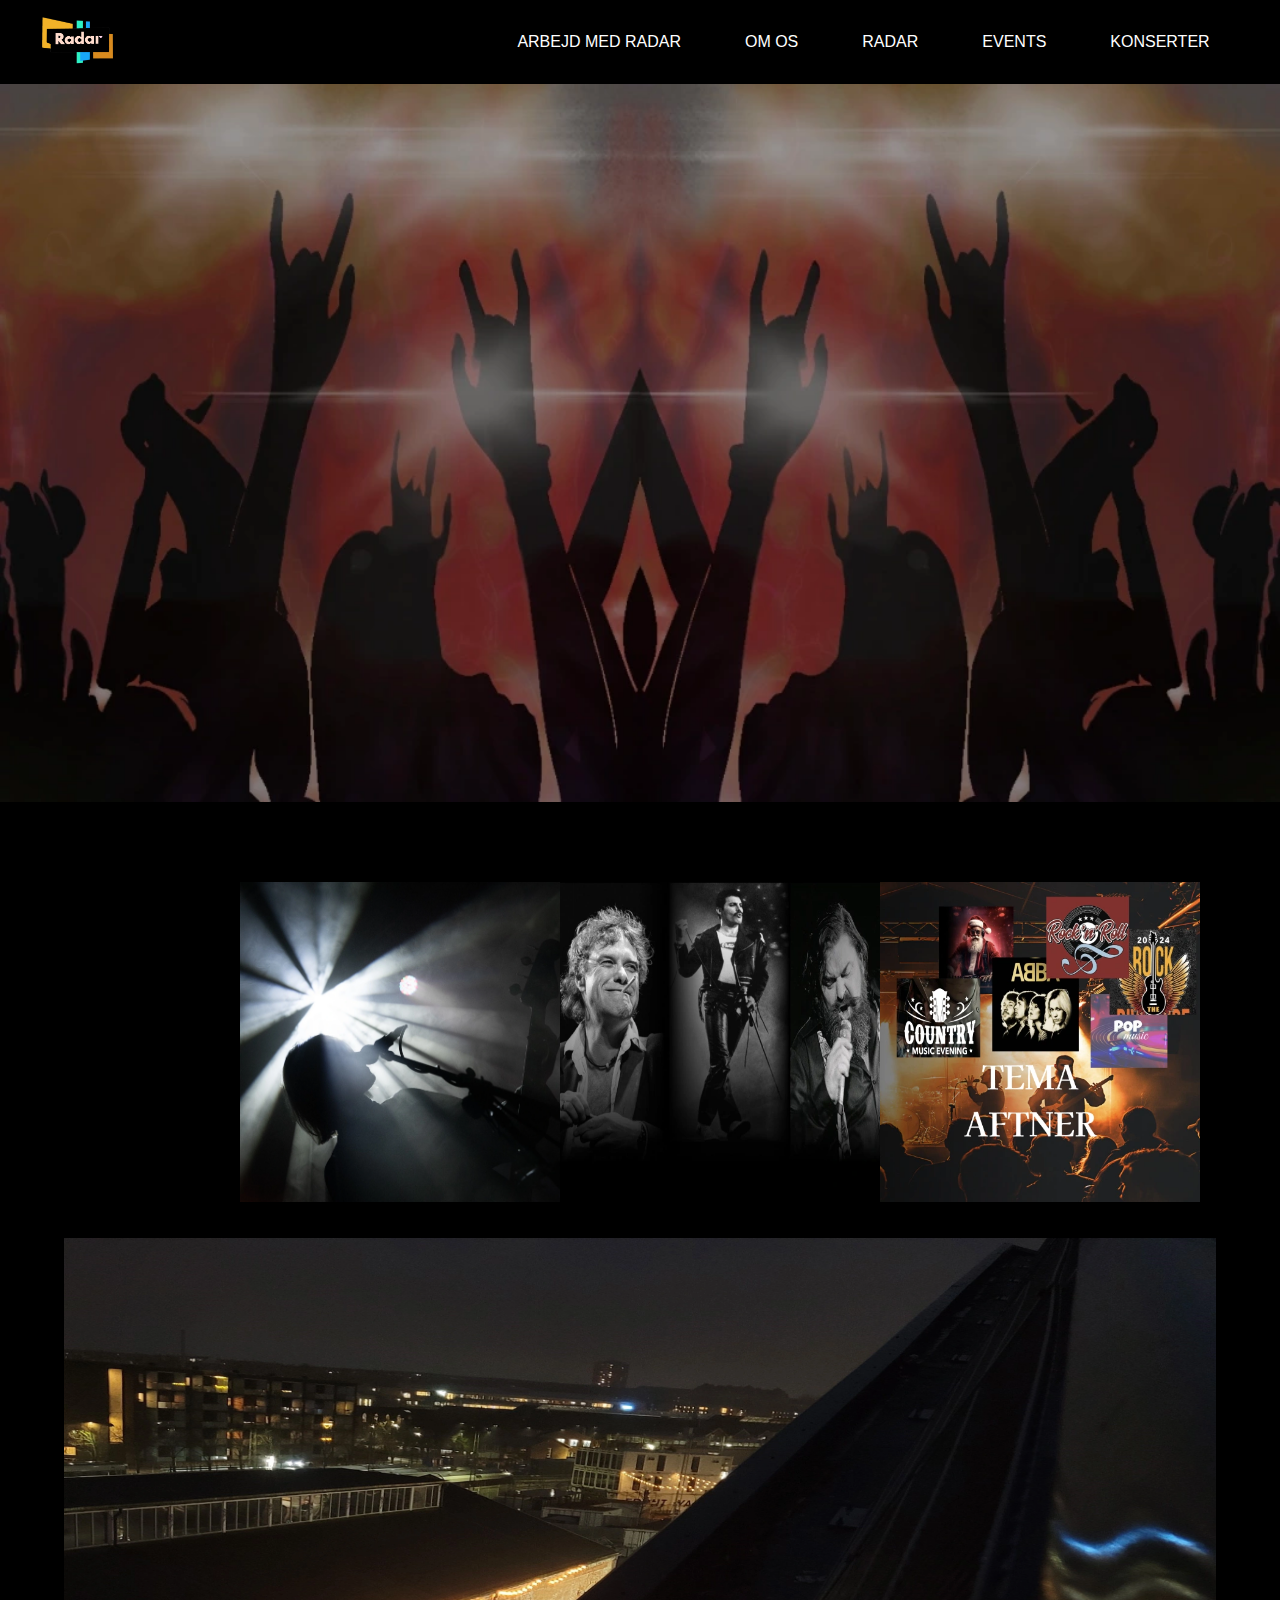
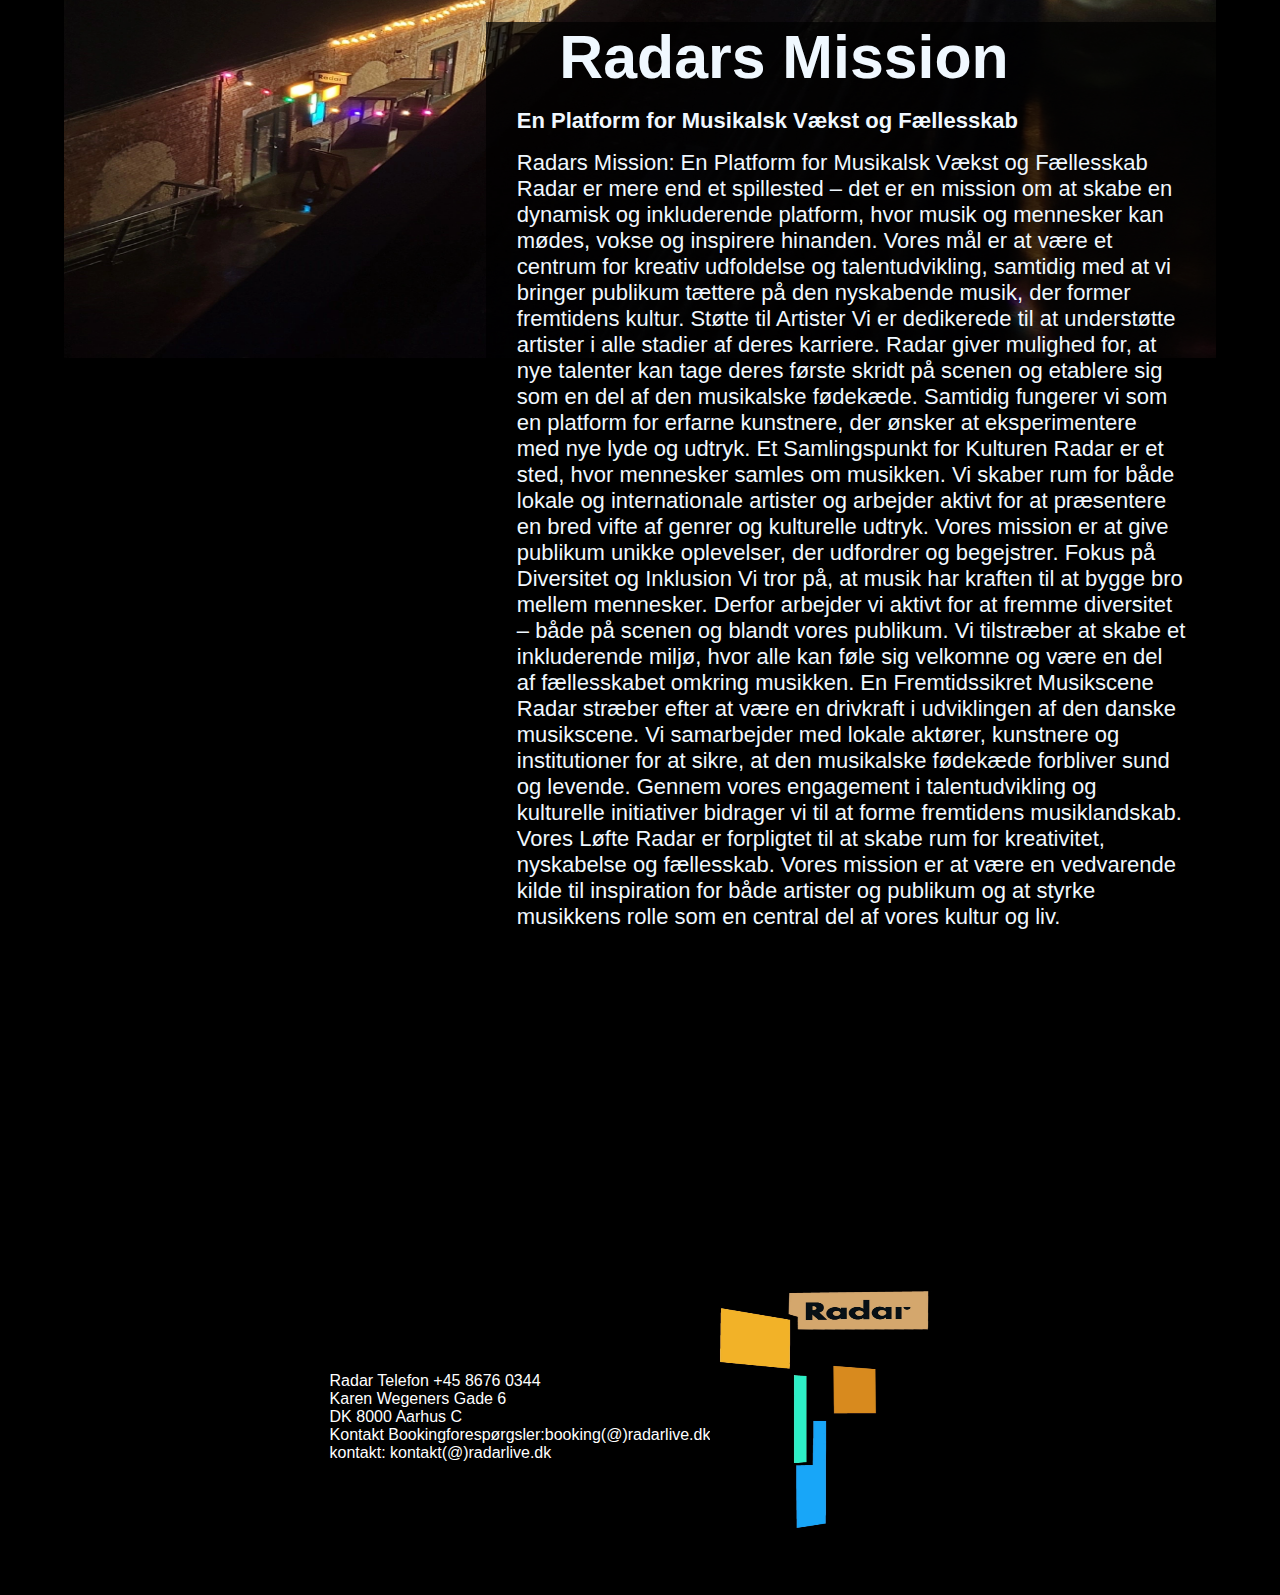
<file: index.html>
<!DOCTYPE html>
<html lang="da">
<head>
    <meta charset="UTF-8">
    <meta name="viewport" content="width=device-width, initial-scale=1.0">
    <title>radar</title>
    <link rel="stylesheet" href="css/style.css">
    <link rel="icon" type="image/x-icon" href="/img/icon.webp">
    <meta name="keywords" content=" musikarrangementer aarhus, upcoming live musik aarhus, aarhus musikscene, aarhus koncerter, live musik aarhus kalender, musikbar i aarhus, live musikoplevelser aarhus, aarhus koncertsteder, live musik og drinks aarhus, kompakt live musik aarhus, aarhus musik events, musikcovery i aarhus, gratis live musik aarhus, akustisk live musik aarhus, aarhus musikfestivaler, hvor kan jeg finde live musik i Aarhus, bedste spillesteder for live musik i Aarhus, live musik arrangementer i Aarhus denne weekend, hvor spiller de live musik i Aarhus, live jazz musik i Aarhus på lørdage, populære barer med livemusik i Aarhus, live underholdning i Aarhus by, kommende koncerter i Aarhus 2024, live musikoplevelser og events Aarhus">
</head>

<body>

    <header>

        <section >
            <a href="/index.html" >   
            <img src="/img/icon.webp" alt="radar logo" class="logo-img">
            </a>
        </section>


        <input type="checkbox" id="menu-toggle">
        <label for="menu-toggle" class="burger">
            <img src="/img/burger-menu.svg" alt="burger-menu-icon">
        </label>

        <nav class="navbar"> 
            <ul>
                <li>
                    <a href="">ARBEJD MED RADAR</a>
                    <ul>
                        <li><a href="/sider/frivillig.html">FRIVILLIG</a></li>
                        <li><a href="">SPONSOR</a></li>
                        <li><a href="/sider/nye-bands.html">NYE BANDS</a></li>
                    </ul>
                </li>
                <li><a href="/sider/om-os.html">OM OS</a></li>
                <li><a href="/index.html">RADAR</a></li>
                <li><a href="/sider/events.html">EVENTS</a></li>
                <li><a href="/sider/konsert.html">KONSERTER</a></li>
            </ul>
        </nav>        
    </header>
    
<main>
        <section>
        <img src="/img/radar-1.webp" alt="big picture" class="top-img">
        </section>

    <section class="boxes">
        <article class="box">
            <img src="img/åben-sene.webp" alt="open-scene-img">
            <p></p></article>
        <article class="box">
            <img src="img/tribute.webp" alt="tripute-img">
            <p></p></article>
        <article class="box">
            <img src="img/tema.webp" alt="event-ticket-img">
            <p></p></article>
    </section>

        <section class="artikel-1">
            <img src="img/by.webp" alt="Overlay background image" class="artikel-1-img">
            <article class="artikel-content">
                <h2>Radars Mission</h2>
                <h3 class="tekst-lp">En Platform for Musikalsk Vækst og Fællesskab</h3>
                <p class="tekst-lp">
                    Radars Mission: En Platform for Musikalsk Vækst og Fællesskab
            Radar er mere end et spillested – det er en mission om at skabe en dynamisk og inkluderende platform, hvor musik og mennesker kan mødes, vokse og inspirere hinanden. Vores mål er at være et centrum for kreativ udfoldelse og talentudvikling, samtidig med at vi bringer publikum tættere på den nyskabende musik, der former fremtidens kultur.
            Støtte til Artister
            Vi er dedikerede til at understøtte artister i alle stadier af deres karriere. Radar giver mulighed for, at nye talenter kan tage deres første skridt på scenen og etablere sig som en del af den musikalske fødekæde. Samtidig fungerer vi som en platform for erfarne kunstnere, der ønsker at eksperimentere med nye lyde og udtryk.
            Et Samlingspunkt for Kulturen
            Radar er et sted, hvor mennesker samles om musikken. Vi skaber rum for både lokale og internationale artister og arbejder aktivt for at præsentere en bred vifte af genrer og kulturelle udtryk. Vores mission er at give publikum unikke oplevelser, der udfordrer og begejstrer.
            Fokus på Diversitet og Inklusion
            Vi tror på, at musik har kraften til at bygge bro mellem mennesker. Derfor arbejder vi aktivt for at fremme diversitet – både på scenen og blandt vores publikum. Vi tilstræber at skabe et inkluderende miljø, hvor alle kan føle sig velkomne og være en del af fællesskabet omkring musikken.
            En Fremtidssikret Musikscene
            Radar stræber efter at være en drivkraft i udviklingen af den danske musikscene. Vi samarbejder med lokale aktører, kunstnere og institutioner for at sikre, at den musikalske fødekæde forbliver sund og levende. Gennem vores engagement i talentudvikling og kulturelle initiativer bidrager vi til at forme fremtidens musiklandskab.
            Vores Løfte
            Radar er forpligtet til at skabe rum for kreativitet, nyskabelse og fællesskab. Vores mission er at være en vedvarende kilde til inspiration for både artister og publikum og at styrke musikkens rolle som en central del af vores kultur og liv.
                </p>
            </article>
        </section>
        

</main>

<footer>
    
    <section class="footer-p">
        <p>Radar  Telefon +45 8676 0344</p>
        <p>Karen Wegeners Gade 6 </p>
        <p>DK 8000 Aarhus C</p>
        <p>Kontakt Bookingforespørgsler:booking(@)radarlive.dk</p>
        <p>kontakt: kontakt(@)radarlive.dk</p>
    </section>
    <section>
    <img src="/img/fotter.webp" alt="radar-billede" class="footer-img" >
    </section>

</footer>


</body>
</html>
</file>
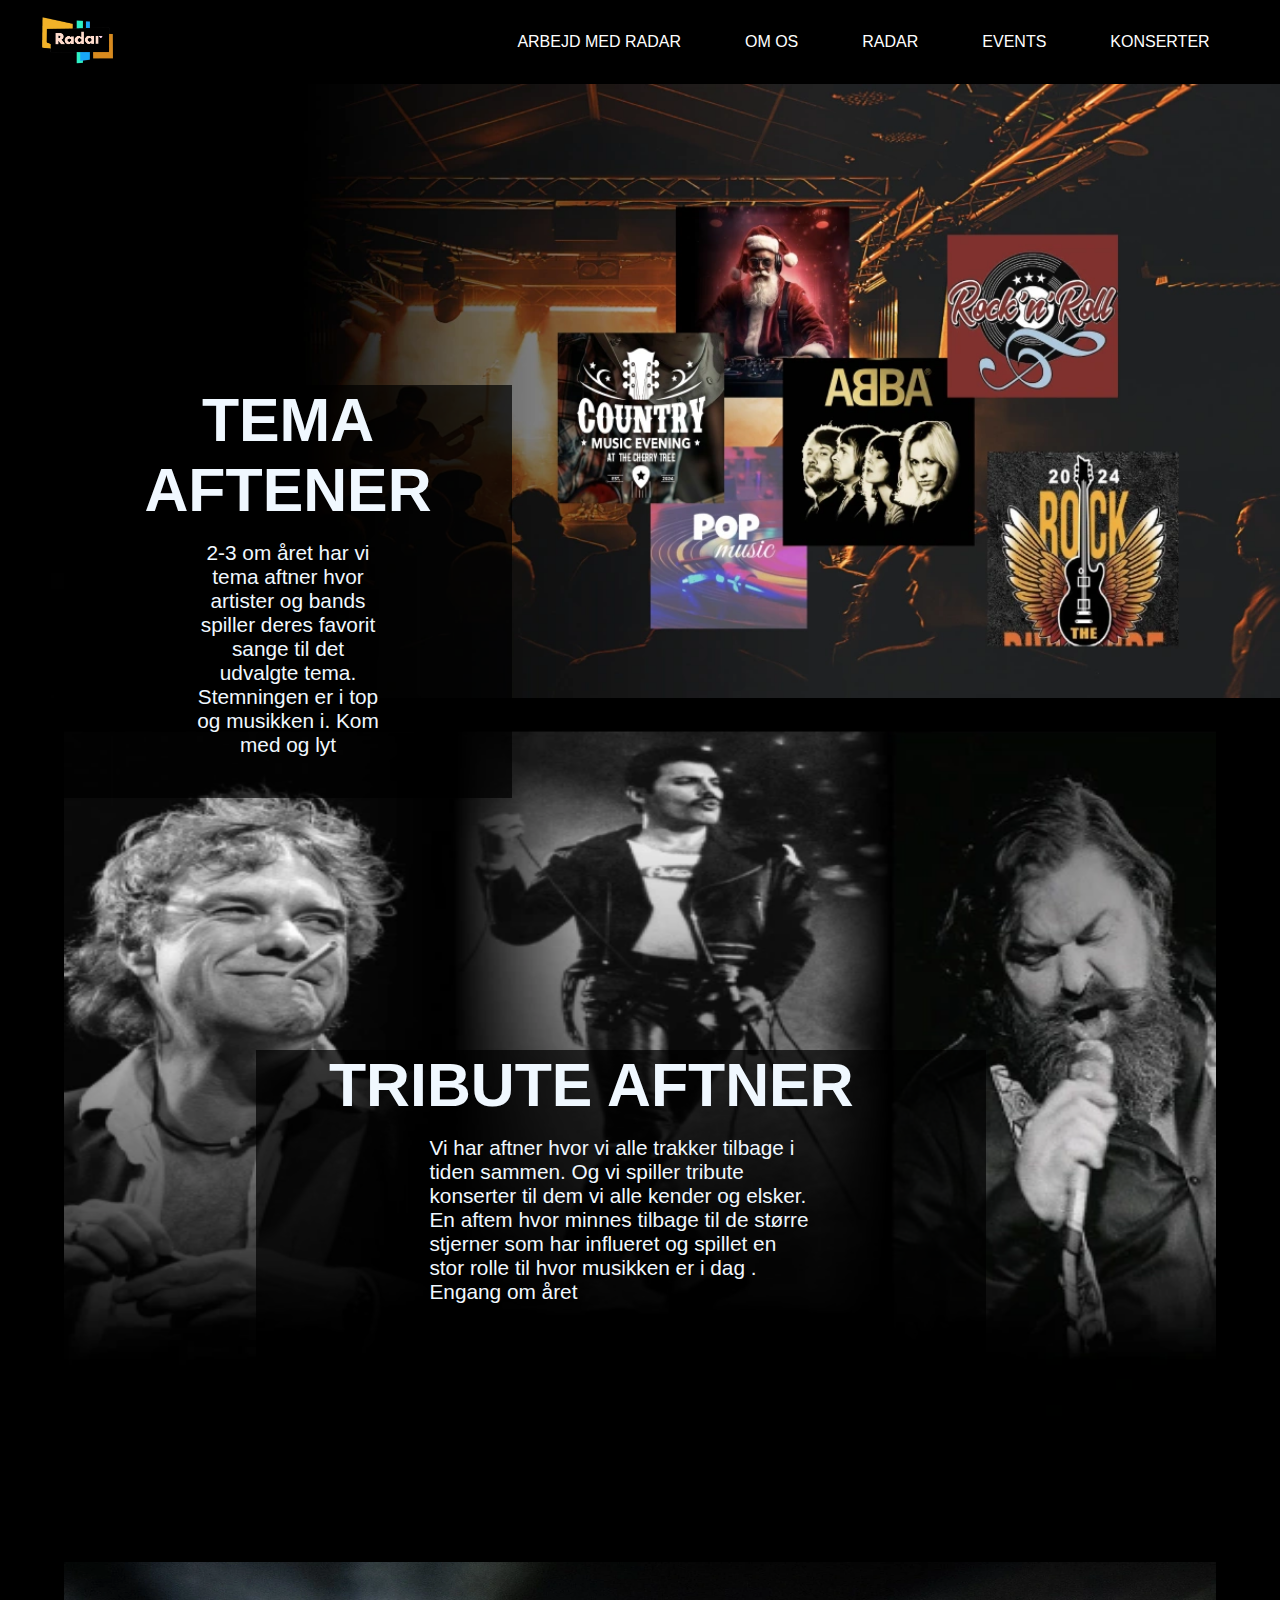
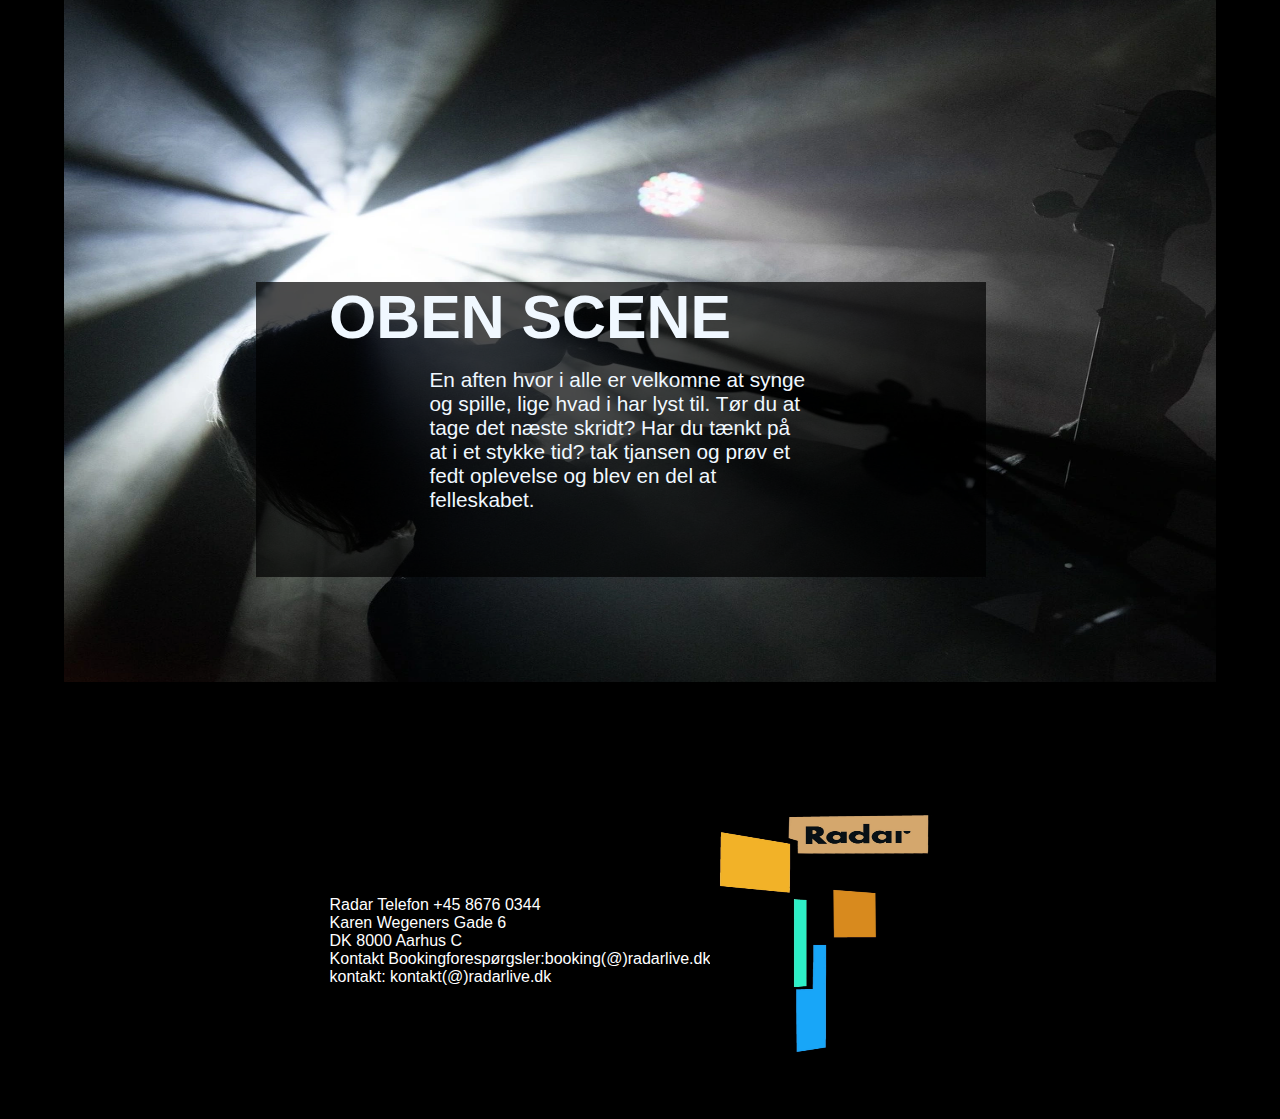
<file: sider/events.html>
<!DOCTYPE html>
<html lang="da">
<head>
    <meta charset="UTF-8">
    <meta name="viewport" content="width=device-width, initial-scale=1.0">
    <title>Document</title>
    <link rel="stylesheet" href="/css/style.css">
    <link rel="icon" type="image/x-icon" href="/img/icon.webp">
    <meta name="keywords" content=" musikarrangementer aarhus, upcoming live musik aarhus, aarhus musikscene, aarhus koncerter, live musik aarhus kalender, musikbar i aarhus, live musikoplevelser aarhus, aarhus koncertsteder, live musik og drinks aarhus, kompakt live musik aarhus, aarhus musik events, musikcovery i aarhus, gratis live musik aarhus, akustisk live musik aarhus, aarhus musikfestivaler, hvor kan jeg finde live musik i Aarhus, bedste spillesteder for live musik i Aarhus, live musik arrangementer i Aarhus denne weekend, hvor spiller de live musik i Aarhus, live jazz musik i Aarhus på lørdage, populære barer med livemusik i Aarhus, live underholdning i Aarhus by, kommende koncerter i Aarhus 2024, live musikoplevelser og events Aarhus">
</head>

<body>
    <header>

       <section >
            <a href="/index.html" >   
            <img src="/img/icon.webp" alt="radar logo" class="logo-img">
            </a>
        </section>

        <input type="checkbox" id="menu-toggle">
        <label for="menu-toggle" class="burger">
            <img src="/img/burger-menu.svg" alt="burger-menu-icon">
        </label>

        <nav class="navbar"> 
            <ul>
                <li>
                    <a href="">ARBEJD MED RADAR</a>
                    <ul>
                        <li><a href="/sider/frivillig.html">FRIVILLIG</a></li>
                        <li><a href="">SPONSOR</a></li>
                        <li><a href="/sider/nye-bands.html">NYE BANDS</a></li>
                    </ul>
                </li>
                <li><a href="/sider/om-os.html">OM OS</a></li>
                <li><a href="/index.html">RADAR</a></li>
                <li><a href="/sider/events.html">EVENTS</a></li>
                <li><a href="/sider/konsert.html">KONSERTER</a></li>
            </ul>
        </nav>        
    </header>
    
    <main>
        <section>
            <img src="/img/ticket-1.webp" alt="" class="top-img">
            <article class="artikel-content3">
                <h2>TEMA AFTENER</h2>
                <p class="event-tekst">
                    2-3 om året har vi tema aftner hvor artister og bands spiller deres favorit sange til det udvalgte tema. Stemningen er i top og musikken i.
                    Kom med og lyt</p>
            </article>
        </section>
        
        
        <section class="artikel-2">
            <img src="/img/tribute.webp" alt="Overlay background image" class="artikel-1-img">
            <article class="artikel-content2">
                <h2>TRIBUTE AFTNER</h2>
                <p class="event-tekst">Vi har aftner hvor vi alle trakker tilbage i tiden sammen. Og vi spiller tribute konserter til dem vi alle kender og elsker. En aftem hvor minnes tilbage til de større stjerner som har influeret og spillet en stor rolle til hvor musikken er i dag .
                    Engang om året </p>
            </article>
        </section>
        
        <section class="artikel-2">
            <img src="/img/åben-sene.webp" alt="Overlay background image" class="artikel-1-img">
            <article class="artikel-content2">
                <h2>OBEN SCENE</h2>
                <p class="event-tekst">En aften hvor i alle er velkomne at synge og spille, lige hvad i har lyst til.
                    Tør du at tage det næste skridt? Har du tænkt på at i et stykke tid?
                    tak tjansen og prøv et fedt oplevelse og blev en del at felleskabet.
                    </p>
            </article>
        </section>

    </main>

    <footer>
    
        <section class="footer-p">
            <p>Radar  Telefon +45 8676 0344</p>
            <p>Karen Wegeners Gade 6 </p>
            <p>DK 8000 Aarhus C</p>
            <p>Kontakt Bookingforespørgsler:booking(@)radarlive.dk</p>
            <p>kontakt: kontakt(@)radarlive.dk</p>
        </section>
        <section>
        <img src="/img/fotter.webp" alt="radar-billede" class="footer-img" >
        </section>
    
    </footer>



</body>
</html>
</file>
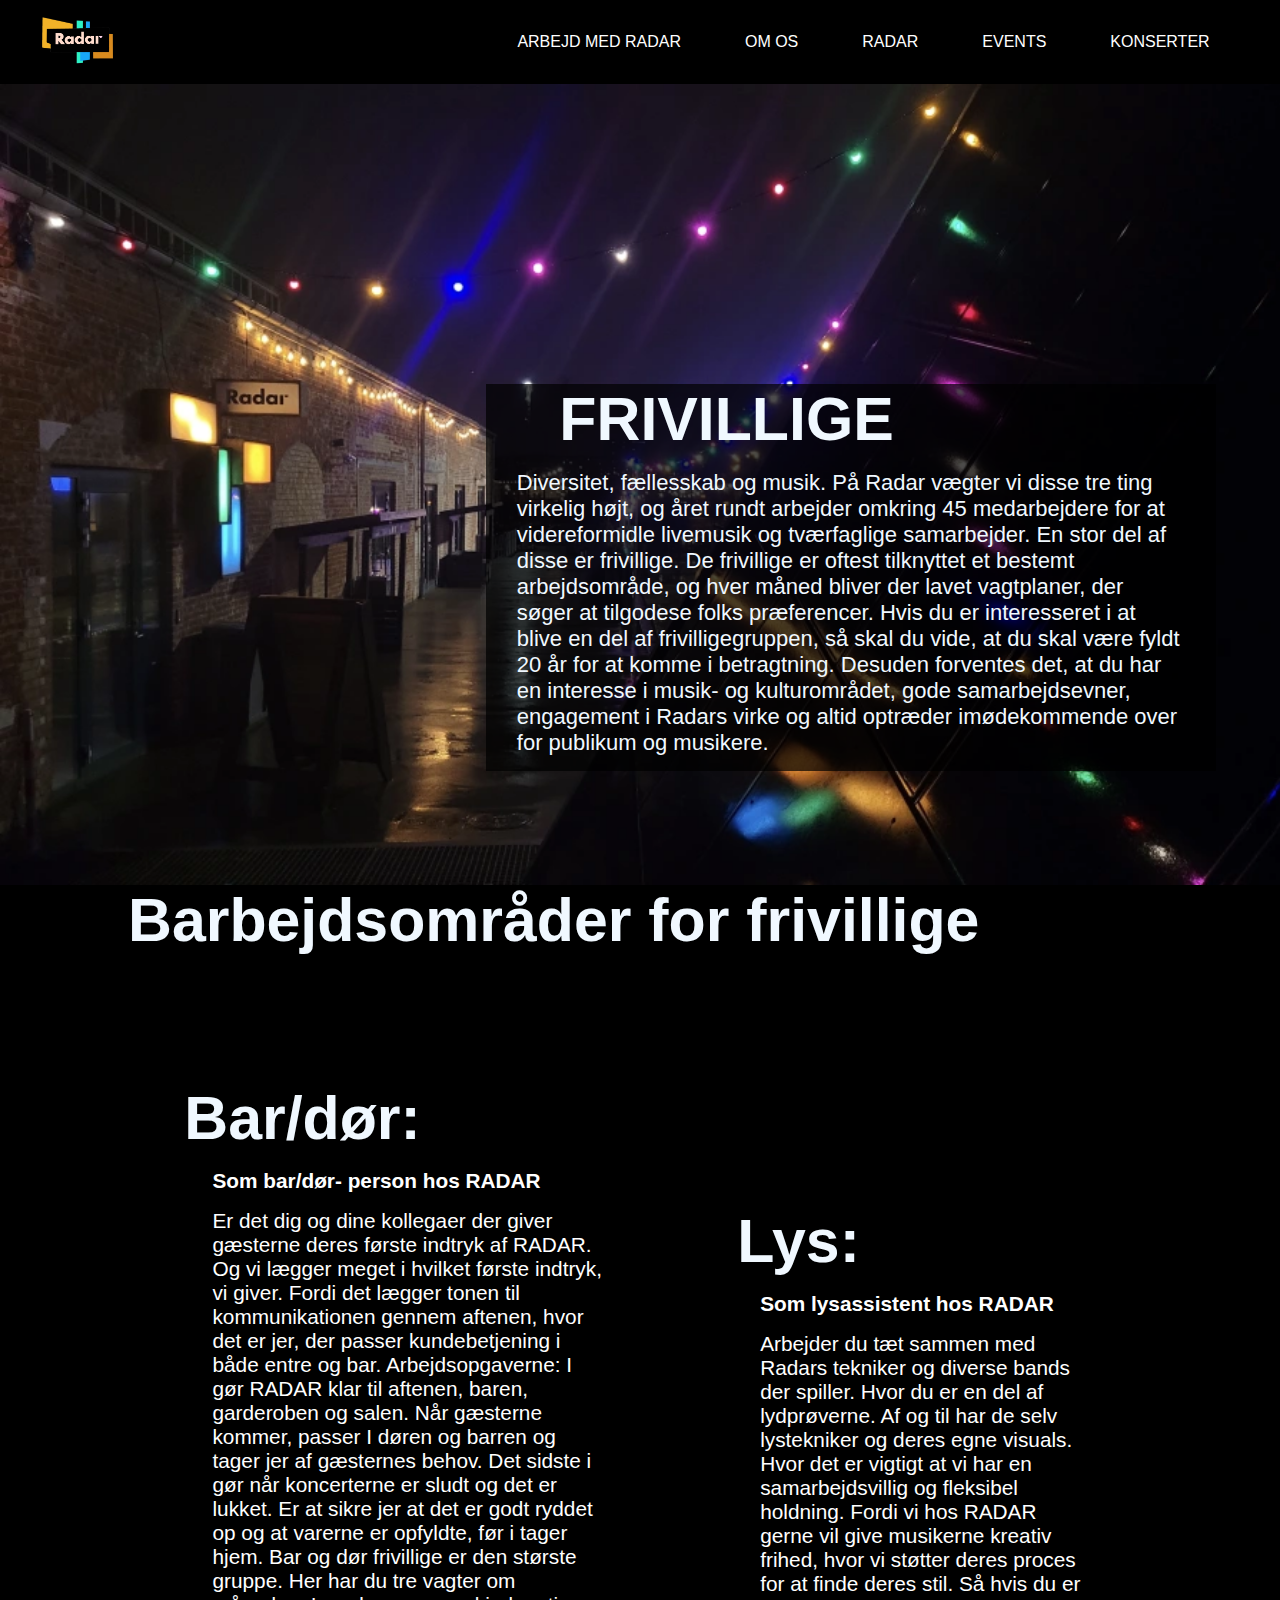
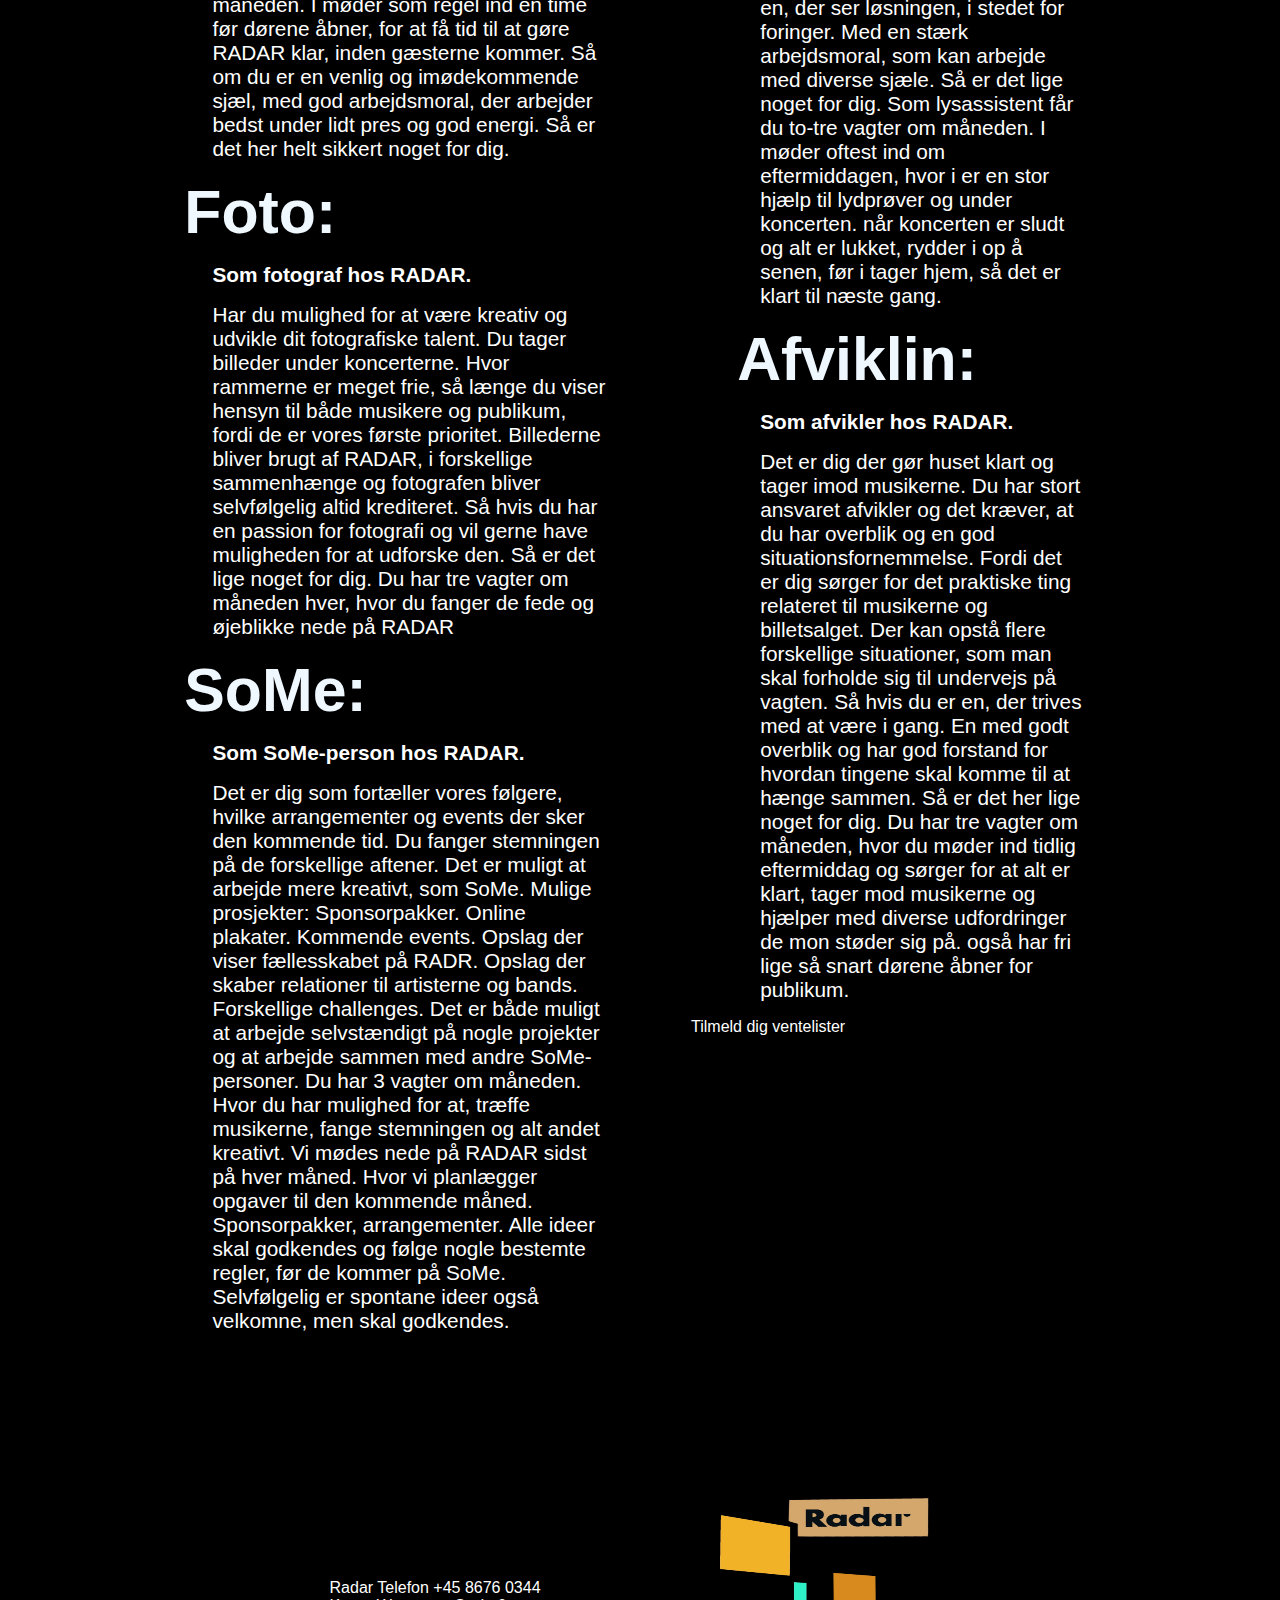
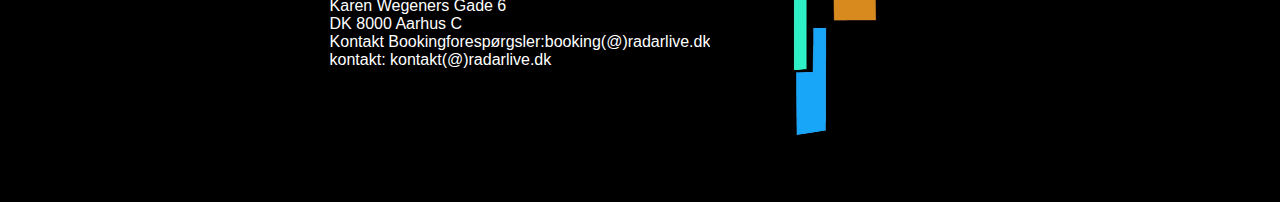
<file: sider/frivillig.html>
<!DOCTYPE html>
<html lang="da">
<head>
    <meta charset="UTF-8">
    <meta name="viewport" content="width=device-width, initial-scale=1.0">
    <title>frivillig</title>
    <link rel="stylesheet" href="/css/style.css">
    <link rel="icon" type="image/x-icon" href="/img/icon.webp">
    <meta name="keywords" content="">
</head>

<body>

    <header>

        <section >
            <a href="/index.html" >   
            <img src="/img/icon.webp" alt="radar logo" class="logo-img">
            </a>
        </section>

        <input type="checkbox" id="menu-toggle">
        <label for="menu-toggle" class="burger">
            <img src="/img/burger-menu.svg" alt="burger-menu-icon">
        </label>
        

        <nav class="navbar"> 
        

            <ul>
                <li>
                    <a href="">ARBEJD MED RADAR</a>
                    <ul>
                        <li><a href="/sider/frivillig.html">FRIVILLIG</a></li>
                        <li><a href="">SPONSOR</a></li>
                        <li><a href="/sider/nye-bands.html">NYE BANDS</a></li>
                    </ul>
                </li>
                <li><a href="/sider/om-os.html">OM OS</a></li>
                <li><a href="/index.html">RADAR</a></li>
                <li><a href="/sider/events.html">EVENTS</a></li>
                <li><a href="/sider/konsert.html">KONSERTER</a></li>
            </ul>
        </nav>        
    </header>
    
    <main>
        <section>
            <section>
            <img src="/img/radar-lys.webp" alt="" class="top-img">
            
    
                <article class="artikel-content">
                    <h2>FRIVILLIGE</h2>
                    <p class="tekst-lp">Diversitet, fællesskab og musik. På Radar vægter vi disse tre ting virkelig højt, og året rundt arbejder omkring 45 medarbejdere for at videreformidle livemusik og tværfaglige samarbejder. En stor del af disse er frivillige.
                        De frivillige er oftest tilknyttet et bestemt arbejdsområde, og hver måned bliver der lavet vagtplaner, der søger at tilgodese folks præferencer. Hvis du er interesseret i at blive en del af frivilligegruppen, så skal du vide, at du skal være fyldt 20 år for at komme i betragtning. Desuden forventes det, at du har en interesse i musik- og kulturområdet, gode samarbejdsevner, engagement i Radars virke og altid optræder imødekommende over for publikum og musikere.
                    </p>
                </article>
        </section>
    </section>
    </main>


    
        <article>
            <h2>Barbejdsområder for frivillige</h2>
        </article>   


    <section class="frivilig">
        <section>
        <article class="artikel-content-1">
            <h2>Bar/dør:</h2>
            <h3 class="tekst-fri">Som bar/dør- person hos RADAR</h3>
            <p class="tekst-fri">
Er det dig og dine kollegaer der giver gæsterne deres første indtryk af RADAR. Og vi lægger meget i hvilket første indtryk, vi giver. Fordi det lægger tonen til kommunikationen gennem aftenen, hvor det er jer, der passer kundebetjening i både entre og bar.
Arbejdsopgaverne: I gør RADAR klar til aftenen, baren, garderoben og salen. Når gæsterne kommer, passer I døren og barren og tager jer af gæsternes behov. Det sidste i gør når koncerterne er sludt og det er lukket. Er at sikre jer at det er godt ryddet op og at varerne er opfyldte, før i tager hjem.
Bar og dør frivillige er den største gruppe. Her har du tre vagter om måneden. I møder som regel ind en time før dørene åbner, for at få tid til at gøre RADAR klar, inden gæsterne kommer.
Så om du er en venlig og imødekommende sjæl, med god arbejdsmoral, der arbejder bedst under lidt pres og god energi. Så er det her helt sikkert noget for dig.
            </p>
        </article>

        <article class="artikel-content-1">
            <h2>Foto:</h2>
            <h3 class="tekst-fri">Som fotograf hos RADAR.</h3>
            <p class="tekst-fri">
Har du mulighed for at være kreativ og udvikle dit fotografiske talent. Du tager billeder under koncerterne. Hvor rammerne er meget frie, så længe du viser hensyn til både musikere og publikum, fordi de er vores første prioritet. Billederne bliver brugt af RADAR, i forskellige sammenhænge og fotografen bliver selvfølgelig altid krediteret.
Så hvis du har en passion for fotografi og vil gerne have muligheden for at udforske den. Så er det lige noget for dig. Du har tre vagter om måneden hver, hvor du fanger de fede og øjeblikke nede på RADAR
            </p>
        </article>

        <article class="artikel-content-1">
            <h2>SoMe:</h2>
            <h3 class="tekst-fri">Som SoMe-person hos RADAR.</h3>
            <p class="tekst-fri">
                 Det er dig som fortæller vores følgere, hvilke arrangementer og events der sker den kommende tid. Du fanger stemningen på de forskellige aftener.
                Det er muligt at arbejde mere kreativt, som SoMe. 
                Mulige prosjekter:
                Sponsorpakker. Online plakater. Kommende events. Opslag der viser fællesskabet på RADR. Opslag der skaber relationer til artisterne og bands. Forskellige challenges.
                Det er både muligt at arbejde selvstændigt på nogle projekter og at arbejde sammen med andre SoMe-personer.
                Du har 3 vagter om måneden. Hvor du har mulighed for at, træffe musikerne, fange stemningen og alt andet kreativt. 
                Vi mødes nede på RADAR sidst på hver måned. Hvor vi planlægger opgaver til den kommende måned. Sponsorpakker, arrangementer. Alle ideer skal godkendes og følge nogle bestemte regler, før de kommer på SoMe. Selvfølgelig er spontane ideer også velkomne, men skal godkendes.</p>
        </article>
    </section>



<section class="frivillig-højre">
        <article class="artikel-content-1">
            <h2>Lys:</h2>
            <h3 class="tekst-fri">Som lysassistent hos RADAR</h3>
            <p class="tekst-fri">         
            Arbejder du tæt sammen med Radars tekniker og diverse bands der spiller. Hvor du er en del af lydprøverne. Af og til har de selv lystekniker og deres egne visuals. Hvor det er vigtigt at vi har en samarbejdsvillig og fleksibel holdning. Fordi vi hos RADAR gerne vil give musikerne kreativ frihed, hvor vi støtter deres proces for at finde deres stil.
            Så hvis du er en, der ser løsningen, i stedet for foringer. Med en stærk arbejdsmoral, som kan arbejde med diverse sjæle. Så er det lige noget for dig.
            Som lysassistent får du to-tre vagter om måneden. I møder oftest ind om eftermiddagen, hvor i er en stor hjælp til lydprøver og under koncerten. når koncerten er sludt og alt er lukket, rydder i op å senen, før i tager hjem, så det er klart til næste gang. 
            </p>
        </article>

        <article class="artikel-content-1">
            <h2>Afviklin:</h2>
            <h3 class="tekst-fri">Som afvikler hos RADAR.</h3>
            <p class="tekst-fri">
                Det er dig der gør huset klart og tager imod musikerne. Du har stort ansvaret afvikler og det kræver, at du har overblik og en god situationsfornemmelse. Fordi det er dig sørger for det praktiske ting relateret til musikerne og billetsalget. Der kan opstå flere forskellige situationer, som man skal forholde sig til undervejs på vagten. 
                Så hvis du er en, der trives med at være i gang. En med godt overblik og har god forstand for hvordan tingene skal komme til at hænge sammen. Så er det her lige noget for dig.
                Du har tre vagter om måneden, hvor du møder ind tidlig eftermiddag og sørger for at alt er klart, tager mod musikerne og hjælper med diverse udfordringer de mon støder sig på. også har fri lige så snart dørene åbner for publikum.
                </p>
        </article>
<article class="tilmeld">
            <p>Tilmeld dig ventelister</p>
        </article>
</section>

 


</section>


       
    

    <footer>
    
        <section class="footer-p">
            <p>Radar  Telefon +45 8676 0344</p>
            <p>Karen Wegeners Gade 6 </p>
            <p>DK 8000 Aarhus C</p>
            <p>Kontakt Bookingforespørgsler:booking(@)radarlive.dk</p>
            <p>kontakt: kontakt(@)radarlive.dk</p>
        </section>
        <section>
        <img src="/img/fotter.webp" alt="radar-billede" class="footer-img" >
        </section>
    
    </footer>



</body>
</html>
</file>
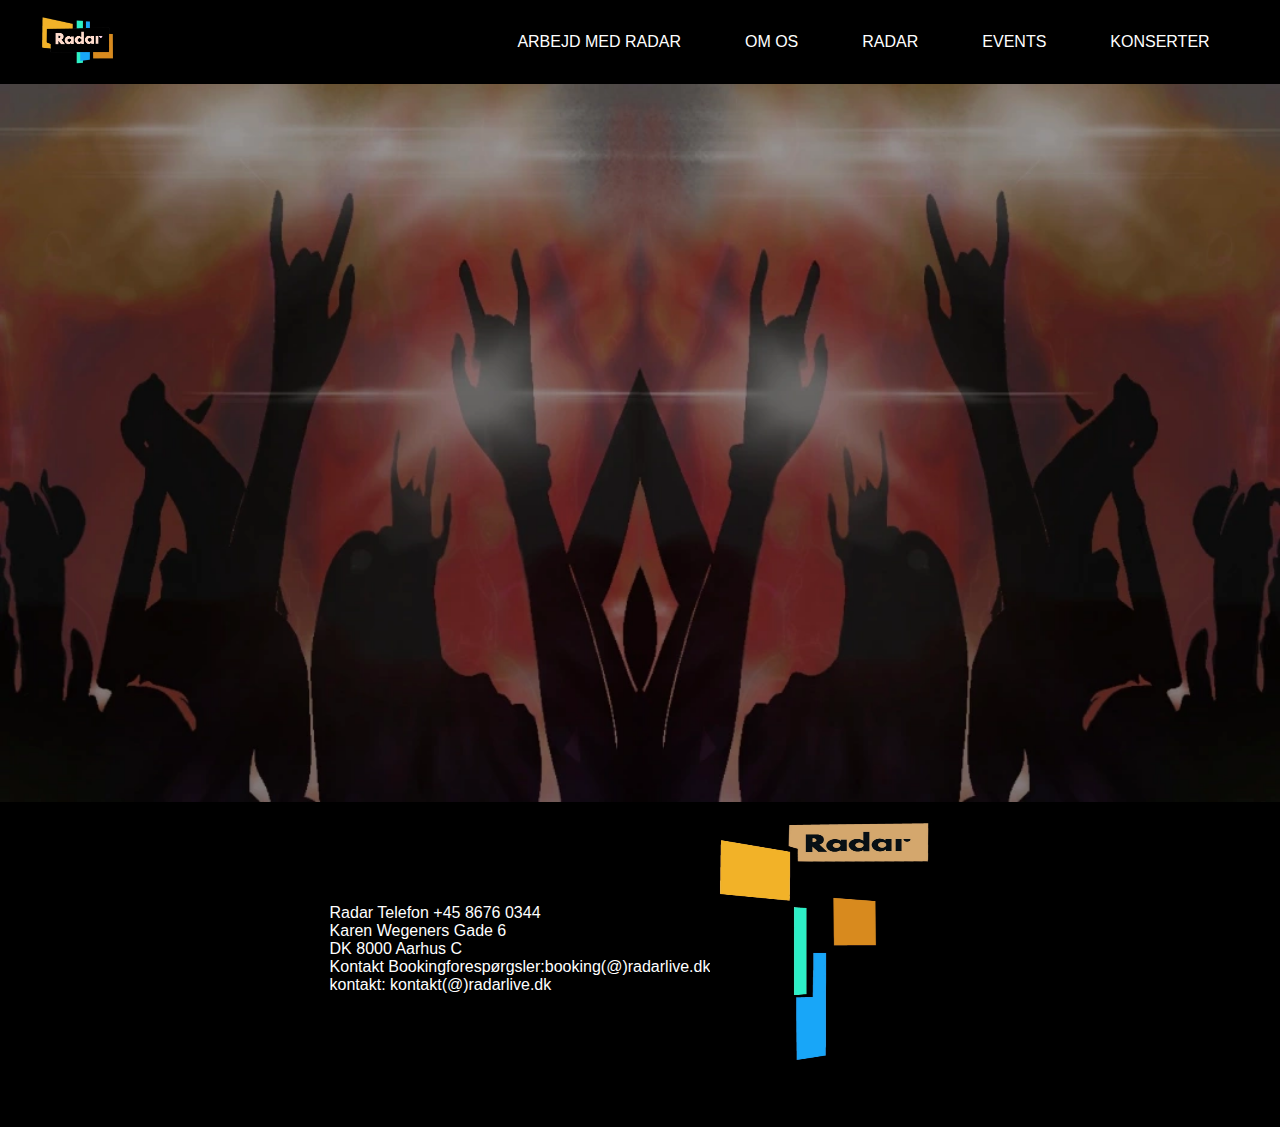
<file: sider/konsert.html>
<!DOCTYPE html>
<html lang="da">
<head>
    <meta charset="UTF-8">
    <meta name="viewport" content="width=device-width, initial-scale=1.0">
    <title>konserter</title>
    <link rel="stylesheet" href="/css/style.css">
    <link rel="icon" type="image/x-icon" href="/img/icon.webp">
    <meta name="keywords" content="">
</head>

<body>
    <header>

        <section >
            <a href="/index.html" >   
            <img src="/img/icon.webp" alt="radar logo" class="logo-img">
            </a>
        </section>

        <input type="checkbox" id="menu-toggle">
        <label for="menu-toggle" class="burger">
            <img src="/img/burger-menu.svg" alt="burger-menu-icon">
        </label>

        <nav class="navbar"> 
            <ul>
                <li>
                    <a href="">ARBEJD MED RADAR</a>
                    <ul>
                        <li><a href="/sider/frivillig.html">FRIVILLIG</a></li>
                        <li><a href="">SPONSOR</a></li>
                        <li><a href="/sider/nye-bands.html">NYE BANDS</a></li>
                    </ul>
                </li>
                <li><a href="/sider/om-os.html">OM OS</a></li>
                <li><a href="/index.html">RADAR</a></li>
                <li><a href="/sider/events.html">EVENTS</a></li>
                <li><a href="/sider/konsert.html">KONSERTER</a></li>
            </ul>
        </nav>        
    </header>
    
    <main>
        <section>
        <img src="/img/radar-1.webp" alt="" class="top-img">
        </section>
        

    </main>


    <footer>
    
        <section class="footer-p">
            <p>Radar  Telefon +45 8676 0344</p>
            <p>Karen Wegeners Gade 6 </p>
            <p>DK 8000 Aarhus C</p>
            <p>Kontakt Bookingforespørgsler:booking(@)radarlive.dk</p>
            <p>kontakt: kontakt(@)radarlive.dk</p>
        </section>
        <section>
        <img src="/img/fotter.webp" alt="radar-billede" class="footer-img" >
        </section>
    
    </footer>




</body>
</html>
</file>
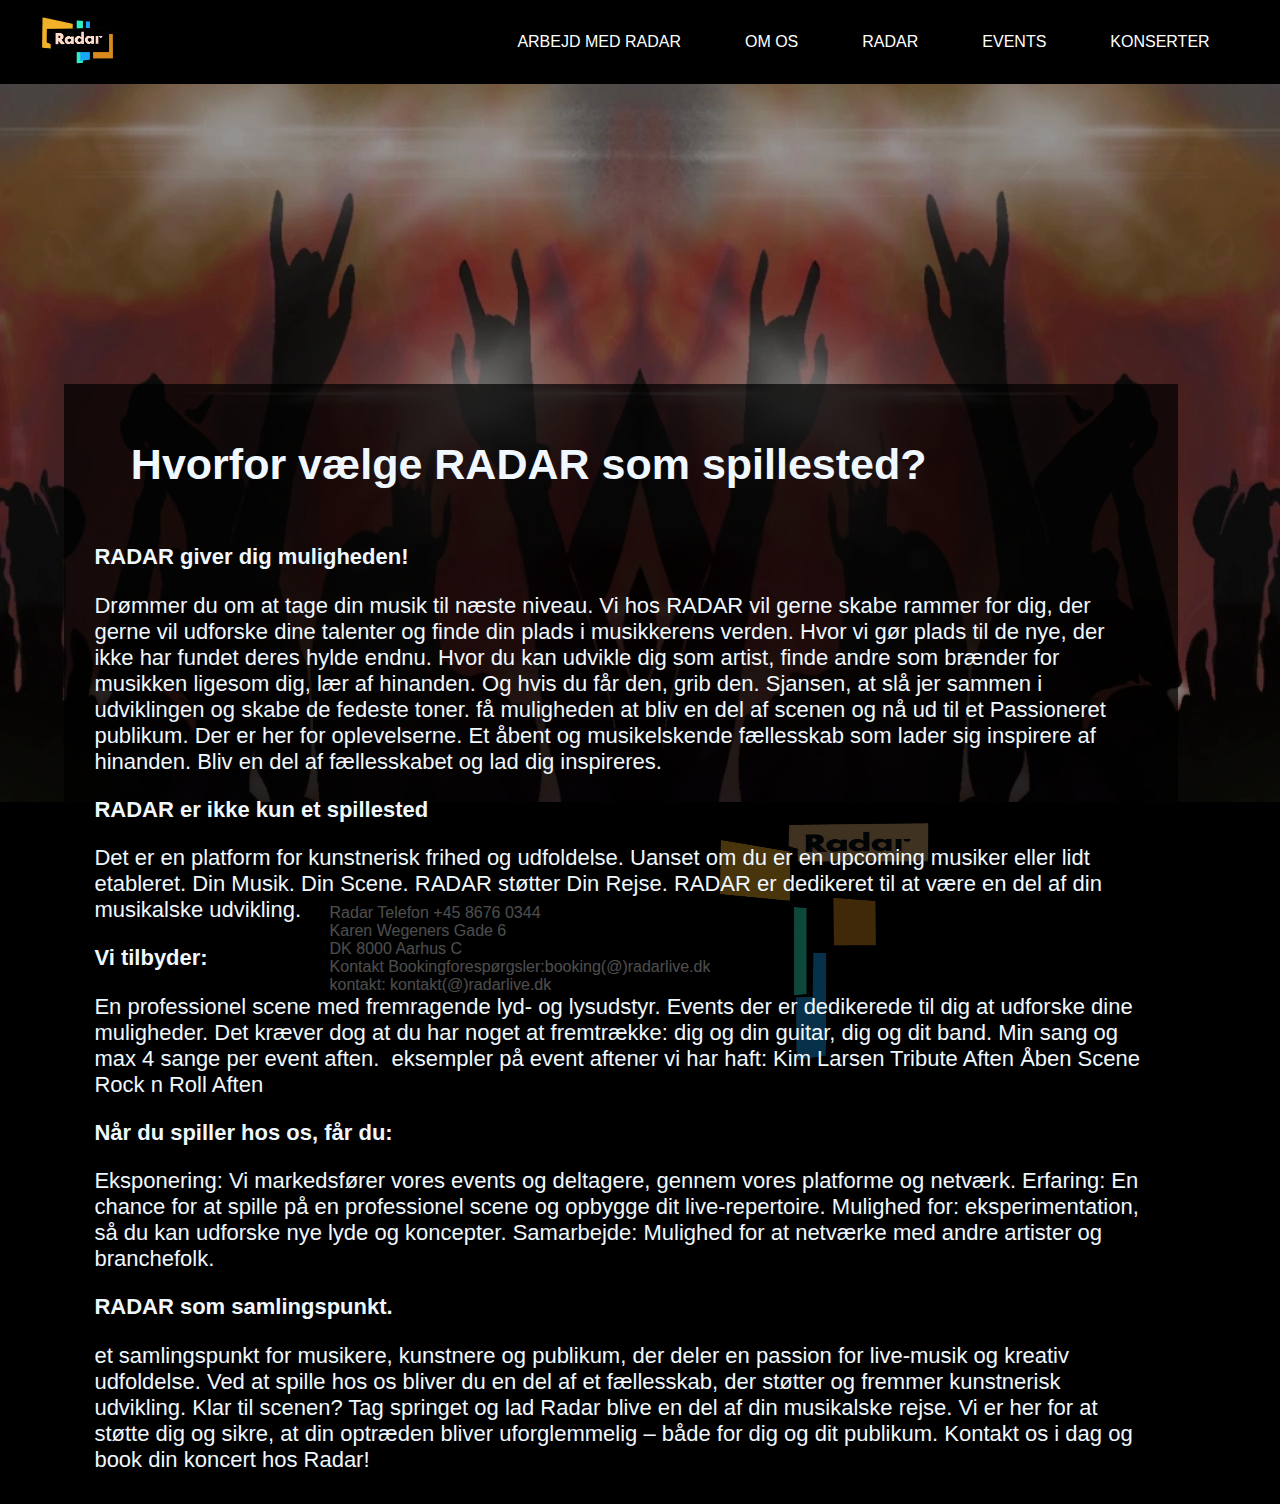
<file: sider/nye-bands.html>
<!DOCTYPE html>
<html lang="da">
<head>
    <meta charset="UTF-8">
    <meta name="viewport" content="width=device-width, initial-scale=1.0">
    <title>nye bands</title>
    <link rel="stylesheet" href="/css/style.css">
    <link rel="icon" type="image/x-icon" href="/img/icon.webp">
    <meta name="keywords" content="">
</head>

<body>
    <header>
        
        <section >
            <a href="/index.html" >   
            <img src="/img/icon.webp" alt="radar logo" class="logo-img">
            </a>
        </section>

        <input type="checkbox" id="menu-toggle">
        <label for="menu-toggle" class="burger">
            <img src="/img/burger-menu.svg" alt="burger-menu-icon">
        </label>
    

        <nav class="navbar"> 
            <ul>
                <li>
                    <a href="">ARBEJD MED RADAR</a>
                    <ul>
                        <li><a href="/sider/frivillig.html">FRIVILLIG</a></li>
                        <li><a href="">SPONSOR</a></li>
                        <li><a href="/sider/nye-bands.html">NYE BANDS</a></li>
                    </ul>
                </li>
                <li><a href="/sider/om-os.html">OM OS</a></li>
                <li><a href="/index.html">RADAR</a></li>
                <li><a href="/sider/events.html">EVENTS</a></li>
                <li><a href="/sider/konsert.html">KONSERTER</a></li>
            </ul>
        </nav>        
    </header>

    <main>
        <section>
        <img src="/img/radar-1.webp" alt="" class="top-img">
        </section>

    <section class="artikel-content4">

        

        <h1>Hvorfor vælge RADAR som spillested?</h1>
        
        <section>
        <article>
            <h3 class="tekst-lp">RADAR giver dig muligheden!</h3>
            <p class="tekst-lp">Drømmer du om at tage din musik til næste niveau. Vi hos RADAR vil gerne skabe rammer for dig, der gerne vil udforske dine talenter og finde din plads i musikkerens verden. Hvor vi gør plads til de nye, der ikke har fundet deres hylde endnu.
            Hvor du kan udvikle dig som artist, finde andre som brænder for musikken ligesom dig, lær af hinanden. Og hvis du får den, grib den. Sjansen, at slå jer sammen i udviklingen og  skabe de fedeste toner. få muligheden at bliv en del af scenen og nå ud til et Passioneret publikum. Der er her for oplevelserne. Et åbent og musikelskende fællesskab som lader sig inspirere af hinanden. Bliv en del af fællesskabet og lad dig inspireres.
            </p>
        </article>
        <article >
            <h3 class="tekst-lp">RADAR er ikke kun et spillested</h3>
            <p class="tekst-lp">Det er en platform for kunstnerisk frihed og udfoldelse. Uanset om du er en upcoming musiker eller lidt etableret.
            Din Musik. Din Scene. RADAR støtter Din Rejse.
            RADAR er dedikeret til at være en del af din musikalske udvikling.
            </p>
        </article>
        <article>
            <h3 class="tekst-lp">Vi tilbyder:</h3>
            <p class="tekst-lp">En professionel scene med fremragende lyd- og lysudstyr. Events der er dedikerede til dig at udforske dine muligheder. Det kræver dog at du har noget at fremtrække: dig og din guitar, dig og dit band. Min sang og max 4 sange per event aften. 
            eksempler på event aftener vi har haft:
            Kim Larsen Tribute Aften
            Åben Scene
            Rock n Roll Aften
            </p>
        </article>
        <article>
            <h3 class="tekst-lp">Når du spiller hos os, får du:</h3>
            <p class="tekst-lp">Eksponering: Vi markedsfører vores events og deltagere, gennem vores platforme og netværk.
            Erfaring: En chance for at spille på en professionel scene og opbygge dit live-repertoire.
            Mulighed for: eksperimentation, så du kan udforske nye lyde og koncepter.
            Samarbejde: Mulighed for at netværke med andre artister og branchefolk.
            </p>
        </article>
        <article>
            <h3 class="tekst-lp">RADAR som samlingspunkt.</h3>
            <p class="tekst-lp">et samlingspunkt  for musikere, kunstnere og publikum, der deler en passion for live-musik og kreativ udfoldelse. Ved at spille hos os bliver du en del af et fællesskab, der støtter og fremmer kunstnerisk udvikling.
            Klar til scenen?
            Tag springet og lad Radar blive en del af din musikalske rejse. Vi er her for at støtte dig og sikre, at din optræden bliver uforglemmelig – både for dig og dit publikum.
            Kontakt os i dag og book din koncert hos Radar!
            </p>
        </article>
    </section>
    </section>

</main>

<footer>
    
    <section class="footer-p">
        <p>Radar  Telefon +45 8676 0344</p>
        <p>Karen Wegeners Gade 6 </p>
        <p>DK 8000 Aarhus C</p>
        <p>Kontakt Bookingforespørgsler:booking(@)radarlive.dk</p>
        <p>kontakt: kontakt(@)radarlive.dk</p>
    </section>
    <section>
    <img src="/img/fotter.webp" alt="radar-billede" class="footer-img" >
    </section>

</footer>

</body>
</html>
</file>
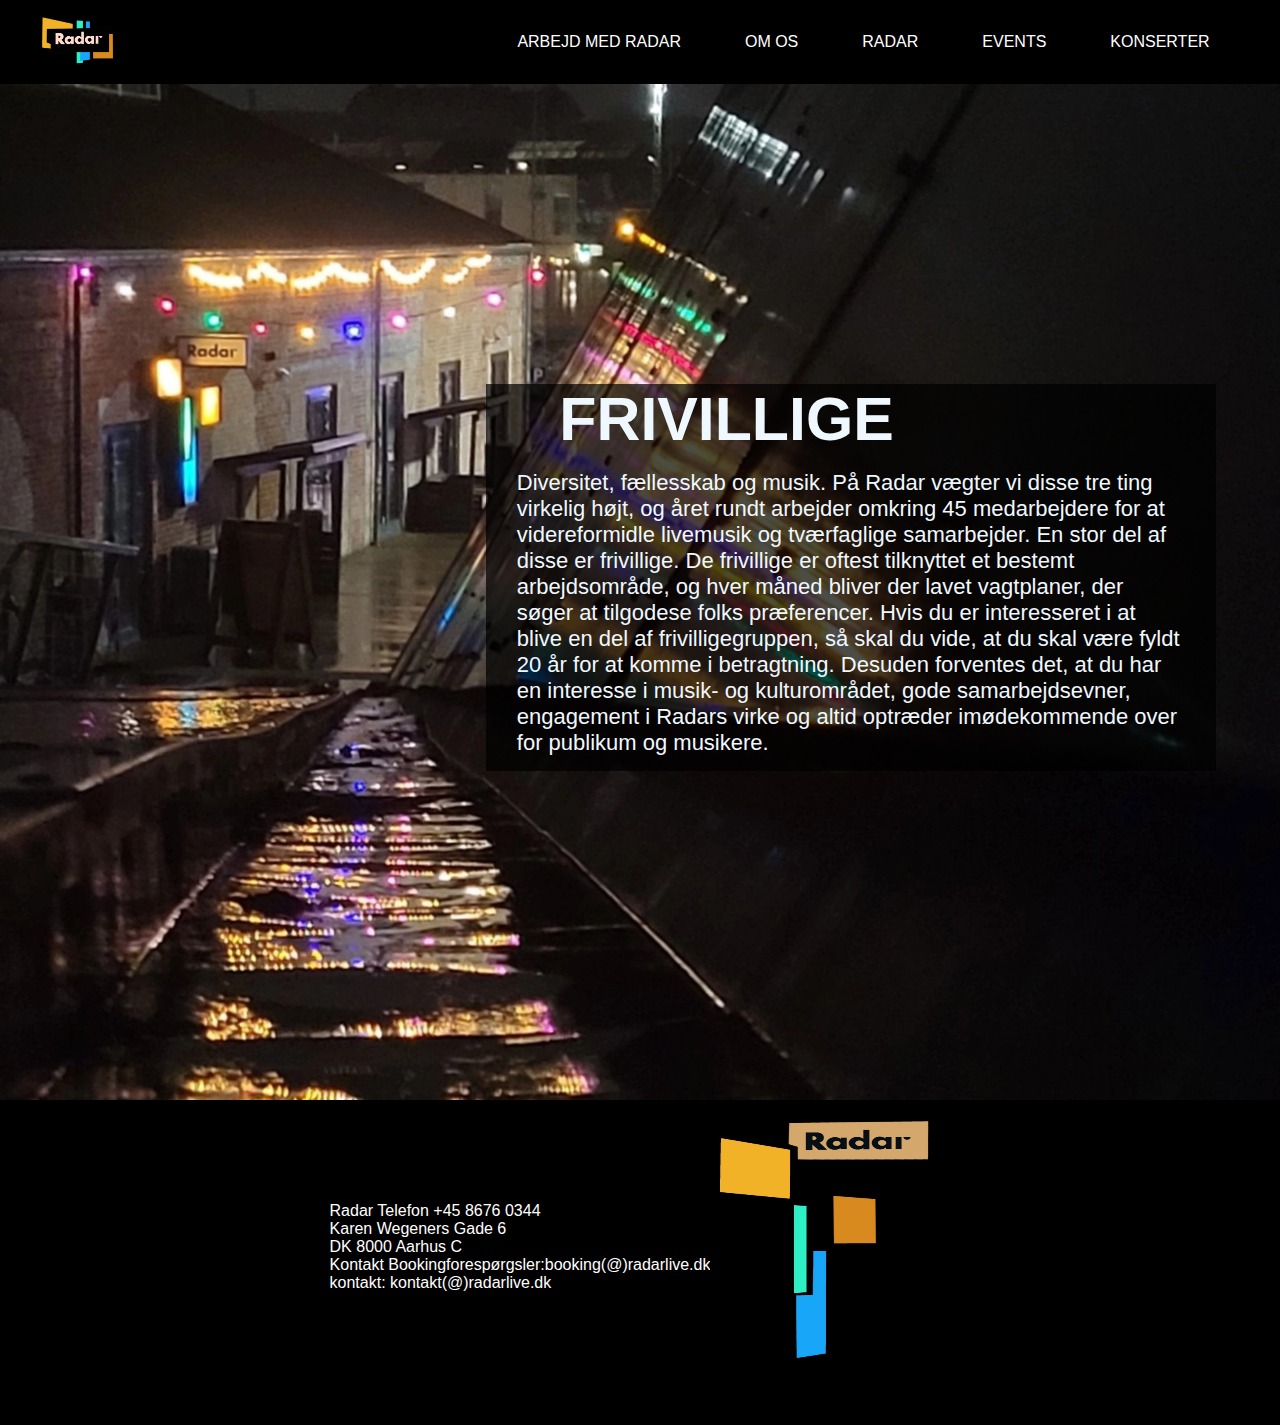
<file: sider/om-os.html>
<!DOCTYPE html>
<html lang="da">
<head>
    <meta charset="UTF-8">
    <meta name="viewport" content="width=device-width, initial-scale=1.0">
    <title>om os</title>
    <link rel="stylesheet" href="/css/style.css">
    <link rel="icon" type="image/x-icon" href="/img/icon.webp">
    <meta name="keywords" content="">
</head>

<body>
    <header>
        <section >
            <a href="/index.html" >   
            <img src="/img/icon.webp" alt="radar logo" class="logo-img">
            </a>
        </section>

        <input type="checkbox" id="menu-toggle">
        <label for="menu-toggle" class="burger">
            <img src="/img/burger-menu.svg" alt="burger-menu-icon">
        </label>

        <nav class="navbar"> 
            <ul>
                <li>
                    <a href="">ARBEJD MED RADAR</a>
                    <ul>
                        <li><a href="/sider/frivillig.html">FRIVILLIG</a></li>
                        <li><a href="">SPONSOR</a></li>
                        <li><a href="/sider/nye-bands.html">NYE BANDS</a></li>
                    </ul>
                </li>
                <li><a href="/sider/om-os.html">OM OS</a></li>
                <li><a href="/index.html">RADAR</a></li>
                <li><a href="/sider/events.html">EVENTS</a></li>
                <li><a href="/sider/konsert.html">KONSERTER</a></li>
            </ul>
        </nav>        
    </header>
    
    <main>
        <section>
        <img src="/img/radar-vand.webp" alt="" class="top-img">
        </section>

            <article class="artikel-content">
                <h2>FRIVILLIGE</h2>
                <p class="tekst-lp">Diversitet, fællesskab og musik. På Radar vægter vi disse tre ting virkelig højt, og året rundt arbejder omkring 45 medarbejdere for at videreformidle livemusik og tværfaglige samarbejder. En stor del af disse er frivillige.
                    De frivillige er oftest tilknyttet et bestemt arbejdsområde, og hver måned bliver der lavet vagtplaner, der søger at tilgodese folks præferencer. Hvis du er interesseret i at blive en del af frivilligegruppen, så skal du vide, at du skal være fyldt 20 år for at komme i betragtning. Desuden forventes det, at du har en interesse i musik- og kulturområdet, gode samarbejdsevner, engagement i Radars virke og altid optræder imødekommende over for publikum og musikere.
                </p>
            </article>
        
        

    </main>

    <footer>
    
        <section class="footer-p">
            <p>Radar  Telefon +45 8676 0344</p>
            <p>Karen Wegeners Gade 6 </p>
            <p>DK 8000 Aarhus C</p>
            <p>Kontakt Bookingforespørgsler:booking(@)radarlive.dk</p>
            <p>kontakt: kontakt(@)radarlive.dk</p>
        </section>
        <section>
        <img src="/img/fotter.webp" alt="radar-billede" class="footer-img" >
        </section>
    
    </footer>



</body>
</html>
</file>
<file: css/style.css>
* {
    margin: 0;
    padding: 0;
    box-sizing: border-box;
}

body {
    background-color: black;
    color: white;
    font-family: Arial, sans-serif;
}


header {
    position: relative;
    display: flex;
    align-items: center;
    justify-content: space-between;
    padding: 1rem 3%;
    z-index: 1000;
}


.burger {
    display: block;
    cursor: pointer;
    width: 3rem;
    height: 2rem;
}

#menu-toggle:checked ~ .navbar ul {
    display: flex;
    flex-direction: column-reverse;
}

#menu-toggle:checked ~ .navbar ul {
    display: flex;
    flex-direction: column-reverse;
}


.burger img {
    width: 100%;
    height: auto;
}
.logo-img {
    width: 5rem;
    height: 3rem;
}

footer{
    display: flex;
    flex-direction: row;
    justify-content: center;
}
.footer-img {
    width: 15rem;
    height: 20rem;
}

.footer-p {
    margin-top: 8%;
}


/* Hide Checkbox */
#menu-toggle {
    display: none;
}
.navbar{
    display: flex;
    flex-direction: row;
}






.navbar ul {
    list-style: none;
    display: none; /* Hidden by default */
    flex-direction: column;
    position: absolute;
    top: 100%;
    left: 0;
    width: 100%;
    background-color: black;
    text-align: center;
    z-index: 999;
}

.navbar ul li {
    margin: 0.5rem 0;
    background-color: black;
    position: relative;
}

.navbar ul li a {
    color: white;
    text-decoration: none;
    font-size: 1.2rem;
    display: block;
    background-color: black;
    padding: 0.8rem;
}



.navbar ul li ul {
    display: none;
    left: 0;
    top: 100%;
    width: 100%;
    background-color:rgba(0, 0, 0, 0.7);
}

.navbar ul li:hover ul {
    display: flex;
    flex-direction: column;
    
}

.navbar ul li ul li a {
    padding: 0.6rem;
    font-size: 1rem;
}


#menu-toggle:checked ~ .navbar ul {
    display: flex;
}
/*----------------------------------------NAV-------------------------------*/

.top-img {
    width: 100%;
    height: 80%;
    object-fit: cover;
    display: block;
}

.artikel-1 {
    position: relative; 
    margin: 2rem auto;  
    height: 100rem; 
    color: aliceblue; 
    z-index: 0;
}

.artikel-2 {
    position: relative; 
    margin: 2rem auto;  
    height: 50rem; 
    color: aliceblue; 
    z-index: 0;
}

.artikel-1-img {
    position: absolute; 
    top: 0; 
    left: 0; 
    width: 90%; 
    height: 50rem; 
    align-items: center;
    z-index: 0; 
    padding-bottom: 5rem;
    margin-left: 5%;
}

.artikel-content {
    margin-left: 38%;
    margin-top: 30%;
    top: 0;
    text-align: left;
    position: absolute; 
    width: 57%; 
    background: rgba(0, 0, 0, 0.7); 
    color: aliceblue; 
    z-index: 1; 
}

.artikel-content4 {
    margin-left: 15%;
    margin-right: 10%;
    margin-top: 30%;
    top: 0;
    text-align: left;
    position: absolute; 
    width: 70%; 
    height: 70rem;
    background: rgba(0, 0, 0, 0.7); 
    color: aliceblue; 
    z-index: 1;
}

.artikel-content3{
    position: absolute; 
    bottom: 0; 
    left: 0;
    right: 0;
    width: 50%; 
    background: rgba(0, 0, 0, 0.7); 
    color: aliceblue; 
    z-index: 1;
    max-width: 35%;
    text-align: center;
    margin-bottom: 8%;
    margin-left: 5%;
}

.artikel-content2 {
    margin-left: 20%;
    margin-top: 25%;
    top: 0;
    text-align: left;
    position: absolute; 
    width: 57%; 
    background: rgba(0, 0, 0, 0.7); 
    color: aliceblue; 
    z-index: 1;
}

.event-tekst {
    margin: 1rem; 
    padding-left: 4rem;
    padding-right: 4rem;
    font-size: 1.3rem;
    margin-bottom: 9%;
    margin-right: 15%;
    margin-left: 15%;
}

.tekst {
    margin: 1rem; 
    padding-left: 4rem;
    padding-right: 4rem;
    font-size: 1.3rem;
    margin-bottom: 2%;
    margin-right: 47%;
}

.tekst-lp {
    margin: 1rem; 
    padding-left: 4rem;
    padding-right: 4rem;
    font-size: 1.3rem;
    margin-bottom: 2%;
}

.tekst-fri{
    margin: 1rem; 
    font-size: 1.3rem;
    margin-right: 15%;
    margin-left: 15%;
    color: #ffffff;
}

h2 {
    color: aliceblue; 
    margin-left: 10%;
    margin-right: 10%;
    font-size: 3.8rem;
}

.frivillig-højre {
    margin-top: 12%;
}

.frivilig {
    display: flex;
    margin: 10%;
}

.boxes{
    display: flex;
    flex-direction: row;
    margin-left: 15rem;
    margin-right: 15rem;
    margin-top: 5rem;
}

.boxes img {
    width: 20rem;
    height: 20rem;
}













@media (min-width: 1001px) {
    
    .navbar ul {
        display: flex; /* Show menu in row format */
        flex-direction: row;
        position: static;
        justify-content: center;
    }
    
    .navbar ul li {
        margin: 0 1rem;
    }
    
    .navbar ul li a {
        font-size: 1rem;
        padding: 0.5rem 1rem;
    }
    
    .navbar ul li ul {
        position: absolute;
        top: 100%;
        left: 0;
    }
    
    .burger {
        display: none;
    }

    h1 {
        font-size: 43px;
        margin: 5%;
        padding-left: 0.7rem;
        padding-right: 0.7rem;
    }
    
    .tekst-lp {
        font-size: 22px;
        padding-left: 0.9rem;
        padding-right: 0.9rem;
    }

    .artikel-content4 {
        margin-left: 5%;
        margin-right: 0%;
        margin-top: 30%;
        top: 0;
        text-align: left;
        position: absolute; 
        width: 87%; 
        height: 70rem;
        background: rgba(0, 0, 0, 0.7); 
        color: aliceblue; 
        z-index: 1;
    }




}




@media (max-width: 1000px) {
   
    .burger {
        margin-left: 80%;
    }
    h1 {
        font-size: 43px;
        margin: 5%;
        padding-left: 0.7rem;
        padding-right: 0.7rem;
    }
    
    .tekst-lp {
        font-size: 22px;
        padding-left: 0.9rem;
        padding-right: 0.9rem;
    }

    .artikel-content4 {
        margin-left: 5%;
        margin-right: 0%;
        margin-top: 30%;
        top: 0;
        text-align: left;
        position: absolute; 
        width: 87%; 
        height: 70rem;
        background: rgba(0, 0, 0, 0.7); 
        color: aliceblue; 
        z-index: 1;
    }

}




@media (max-width: 791px) {
    .burger {
        margin-left: 75%;
    }

    h1 {
        font-size: 33px;
        margin: 5%;
        padding-left: 0.7rem;
        padding-right: 0.7rem;
    }
    
    .tekst-lp {
        font-size: 22px;
        padding-left: 0.9rem;
        padding-right: 0.9rem;
    }
    

.artikel-content4 {
        margin-left: 5%;
        margin-right: 0%;
        margin-top: 30%;
        top: 0;
        text-align: left;
        position: absolute; 
        width: 87%; 
        height: 70rem;
        background: rgba(0, 0, 0, 0.7); 
        color: aliceblue; 
        z-index: 1;
    }

}
   
   
    
    






@media (max-width: 591px) {

    .burger {
        margin-left: 65%;
    }

    h1 {
        font-size: 25px;
        margin: 5%;
        padding-left: 0.7rem;
        padding-right: 0.7rem;
    }
    
    .tekst-lp {
        font-size: 18px;
        padding-left: 0.7rem;
        padding-right: 0.7rem;
    }
    
    .artikel-content4 {
        margin-left: 5%;
        margin-right: 0%;
        margin-top: 30%;
        top: 0;
        text-align: left;
        position: absolute; 
        width: 87%; 
        height: 70rem;
        background: rgba(0, 0, 0, 0.7); 
        color: aliceblue; 
        z-index: 1;
    }

}







@media (max-width: 440px) {

.burger {
    margin-left: 55%;
}


h1 {
    font-size: 20px;
    margin: 7%;
    padding-left: 0.7rem;
    padding-right: 0.8rem;
}

.tekst-lp {
    font-size: 15px;
    padding-left: 0.7rem;
    padding-right: 0.8rem;
}

}
</file>
